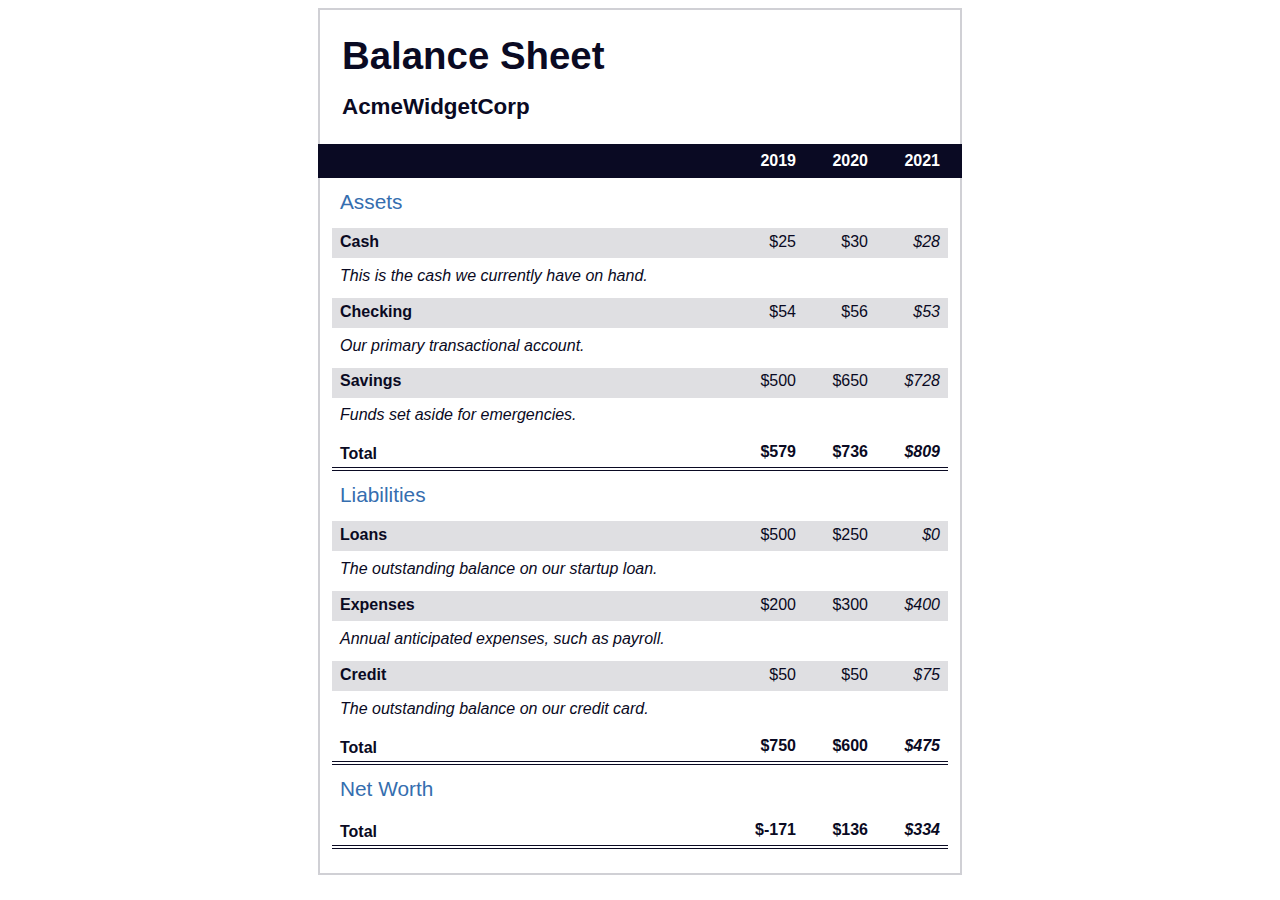
<file: index.html>
<!DOCTYPE html>
<html lang="en">
  <head>
    <meta charset="UTF-8" />
    <meta name="viewport" content="width=device-width, initial-scale=1.0" />
    <title>Balance Sheet</title>
    <link rel="stylesheet" href="./styles.css" />
  </head>
  <body>
    <main>
      <section>
        <h1>
          <span class="flex">
            <span>AcmeWidgetCorp</span>
            <span>Balance Sheet</span>
          </span>
        </h1>
        <div id="years" aria-hidden="true">
          <span class="year">2019</span>
          <span class="year">2020</span>
          <span class="year">2021</span>
        </div>
        <div class="table-wrap">
          <table>
            <caption>
              Assets
            </caption>
            <thead>
              <tr>
                <td></td>
                <th><span class="sr-only year">2019</span></th>
                <th><span class="sr-only year">2020</span></th>
                <th class="current"><span class="sr-only year">2021</span></th>
              </tr>
            </thead>
            <tbody>
              <tr class="data">
                <th>
                  Cash
                  <span class="description"
                    >This is the cash we currently have on hand.</span
                  >
                </th>
                <td>$25</td>
                <td>$30</td>
                <td class="current">$28</td>
              </tr>
              <tr class="data">
                <th>
                  Checking
                  <span class="description"
                    >Our primary transactional account.</span
                  >
                </th>
                <td>$54</td>
                <td>$56</td>
                <td class="current">$53</td>
              </tr>
              <tr class="data">
                <th>
                  Savings
                  <span class="description"
                    >Funds set aside for emergencies.</span
                  >
                </th>
                <td>$500</td>
                <td>$650</td>
                <td class="current">$728</td>
              </tr>
              <tr class="total">
                <th>Total <span class="sr-only">Assets</span></th>
                <td>$579</td>
                <td>$736</td>
                <td class="current">$809</td>
              </tr>
            </tbody>
          </table>
          <table>
            <caption>
              Liabilities
            </caption>
            <thead>
              <tr>
                <td></td>
                <th><span class="sr-only">2019</span></th>
                <th><span class="sr-only">2020</span></th>
                <th><span class="sr-only">2021</span></th>
              </tr>
            </thead>
            <tbody>
              <tr class="data">
                <th>
                  Loans
                  <span class="description"
                    >The outstanding balance on our startup loan.</span
                  >
                </th>
                <td>$500</td>
                <td>$250</td>
                <td class="current">$0</td>
              </tr>
              <tr class="data">
                <th>
                  Expenses
                  <span class="description"
                    >Annual anticipated expenses, such as payroll.</span
                  >
                </th>
                <td>$200</td>
                <td>$300</td>
                <td class="current">$400</td>
              </tr>
              <tr class="data">
                <th>
                  Credit
                  <span class="description"
                    >The outstanding balance on our credit card.</span
                  >
                </th>
                <td>$50</td>
                <td>$50</td>
                <td class="current">$75</td>
              </tr>
              <tr class="total">
                <th>Total <span class="sr-only">Liabilities</span></th>
                <td>$750</td>
                <td>$600</td>
                <td class="current">$475</td>
              </tr>
            </tbody>
          </table>
          <table>
            <caption>
              Net Worth
            </caption>
            <thead>
              <tr>
                <td></td>
                <th><span class="sr-only">2019</span></th>
                <th><span class="sr-only">2020</span></th>
                <th><span class="sr-only">2021</span></th>
              </tr>
            </thead>
            <tbody>
              <tr class="total">
                <th>Total <span class="sr-only">Net Worth</span></th>
                <td>$-171</td>
                <td>$136</td>
                <td class="current">$334</td>
              </tr>
            </tbody>
          </table>
        </div>
      </section>
    </main>
  </body>
</html>
</file>
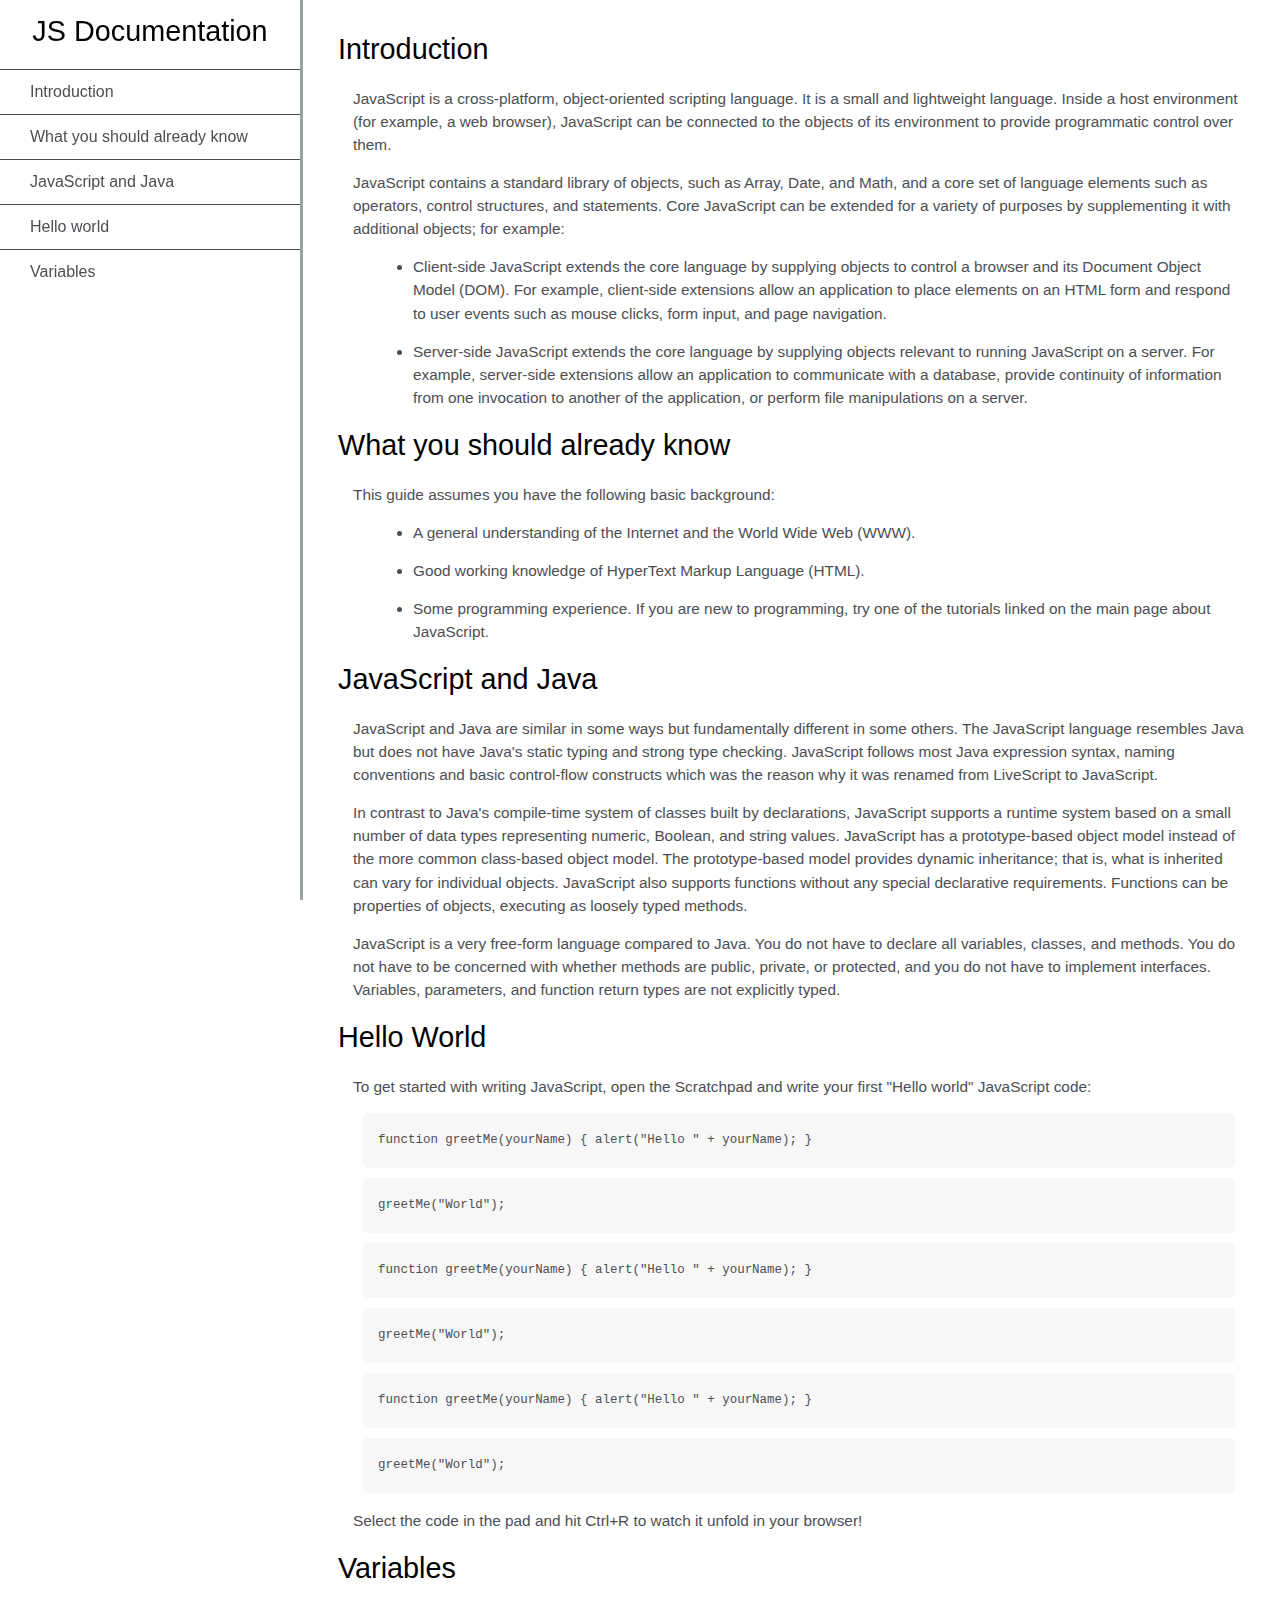
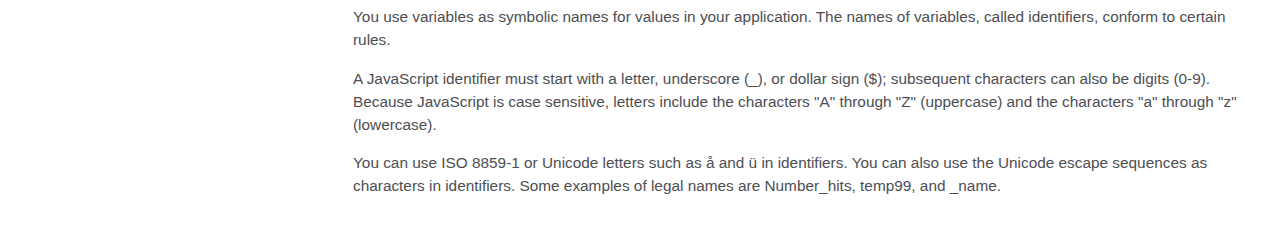
<file: Menu_left/menu_left.html>
<!DOCTYPE html>
<html lang="en">
  <head>
    <title>Documentation</title>
    <meta charset="utf-8" />
    <meta name="viewport" content="width=device-width, initial-scale=1.0" />
    <link rel="stylesheet" href="./style.css" />
  </head>
  <body>
    <nav id="navbar">
      <header>JS Documentation</header>
      <ul>
        <li><a class="nav-link" href="#Introduction">Introduction</a></li>
        <li>
          <a class="nav-link" href="#What_you_should_already_know"
            >What you should already know</a
          >
        </li>
        <li>
          <a class="nav-link" href="#JavaScript_and_Java"
            >JavaScript and Java</a
          >
        </li>
        <li><a class="nav-link" href="#Hello_world">Hello world</a></li>
        <li><a class="nav-link" href="#Variables">Variables</a></li>
      </ul>
    </nav>
    <main id="main-doc">
      <section class="main-section" id="Introduction">
        <header>Introduction</header>
        <article>
          <p>
            JavaScript is a cross-platform, object-oriented scripting language.
            It is a small and lightweight language. Inside a host environment
            (for example, a web browser), JavaScript can be connected to the
            objects of its environment to provide programmatic control over
            them.
          </p>
          <p>
            JavaScript contains a standard library of objects, such as Array,
            Date, and Math, and a core set of language elements such as
            operators, control structures, and statements. Core JavaScript can
            be extended for a variety of purposes by supplementing it with
            additional objects; for example:
          </p>
          <ul>
            <li>
              Client-side JavaScript extends the core language by supplying
              objects to control a browser and its Document Object Model (DOM).
              For example, client-side extensions allow an application to place
              elements on an HTML form and respond to user events such as mouse
              clicks, form input, and page navigation.
            </li>
            <li>
              Server-side JavaScript extends the core language by supplying
              objects relevant to running JavaScript on a server. For example,
              server-side extensions allow an application to communicate with a
              database, provide continuity of information from one invocation to
              another of the application, or perform file manipulations on a
              server.
            </li>
          </ul>
        </article>
      </section>
      <section class="main-section" id="What_you_should_already_know">
        <header>What you should already know</header>
        <article>
          <p>This guide assumes you have the following basic background:</p>
          <ul>
            <li>
              A general understanding of the Internet and the World Wide Web
              (WWW).
            </li>
            <li>Good working knowledge of HyperText Markup Language (HTML).</li>
            <li>
              Some programming experience. If you are new to programming, try
              one of the tutorials linked on the main page about JavaScript.
            </li>
          </ul>
        </article>
      </section>
      <section class="main-section" id="JavaScript_and_Java">
        <header>JavaScript and Java</header>
        <article>
          <p>
            JavaScript and Java are similar in some ways but fundamentally
            different in some others. The JavaScript language resembles Java but
            does not have Java's static typing and strong type checking.
            JavaScript follows most Java expression syntax, naming conventions
            and basic control-flow constructs which was the reason why it was
            renamed from LiveScript to JavaScript.
          </p>
          <p>
            In contrast to Java's compile-time system of classes built by
            declarations, JavaScript supports a runtime system based on a small
            number of data types representing numeric, Boolean, and string
            values. JavaScript has a prototype-based object model instead of the
            more common class-based object model. The prototype-based model
            provides dynamic inheritance; that is, what is inherited can vary
            for individual objects. JavaScript also supports functions without
            any special declarative requirements. Functions can be properties of
            objects, executing as loosely typed methods.
          </p>
          <p>
            JavaScript is a very free-form language compared to Java. You do not
            have to declare all variables, classes, and methods. You do not have
            to be concerned with whether methods are public, private, or
            protected, and you do not have to implement interfaces. Variables,
            parameters, and function return types are not explicitly typed.
          </p>
        </article>
      </section>
      <section class="main-section" id="Hello_world">
        <header>Hello World</header>
        <article>
          <p>
            To get started with writing JavaScript, open the Scratchpad and
            write your first "Hello world" JavaScript code:
          </p>
          <code
            >function greetMe(yourName) { alert("Hello " + yourName); }</code
          >
          <code>greetMe("World");</code>
          <code
            >function greetMe(yourName) { alert("Hello " + yourName); }</code
          >
          <code>greetMe("World");</code>
          <code
            >function greetMe(yourName) { alert("Hello " + yourName); }</code
          >
          <code>greetMe("World");</code>
          <p>
            Select the code in the pad and hit Ctrl+R to watch it unfold in your
            browser!
          </p>
        </article>
      </section>
      <section class="main-section" id="Variables">
        <header>Variables</header>
        <article>
          <p>
            You use variables as symbolic names for values in your application.
            The names of variables, called identifiers, conform to certain
            rules.
          </p>
          <p>
            A JavaScript identifier must start with a letter, underscore (_), or
            dollar sign ($); subsequent characters can also be digits (0-9).
            Because JavaScript is case sensitive, letters include the characters
            "A" through "Z" (uppercase) and the characters "a" through "z"
            (lowercase).
          </p>
          <p>
            You can use ISO 8859-1 or Unicode letters such as å and ü in
            identifiers. You can also use the Unicode escape sequences as
            characters in identifiers. Some examples of legal names are
            Number_hits, temp99, and _name.
          </p>
        </article>
      </section>
    </main>
  </body>
</html>
</file>
<file: styles.css>
span[class~="sr-only"] {
  border: 0 !important;
  clip: rect(1px, 1px, 1px, 1px) !important;
  clip-path: inset(50%) !important;
  -webkit-clip-path: inset(50%) !important;
  height: 1px !important;
  width: 1px !important;
  position: absolute !important;
  overflow: hidden !important;
  white-space: nowrap !important;
  padding: 0 !important;
  margin: -1px !important;
}

html {
  box-sizing: border-box;
}

body {
  font-family: sans-serif;
  color: #0a0a23;
}

h1 {
  max-width: 37.25rem;
  margin: 0 auto;
  padding: 1.5rem 1.25rem;
}

h1 .flex {
  display: flex;
  flex-direction: column-reverse;
  gap: 1rem;
}

h1 .flex span:first-of-type {
  font-size: 0.7em;
}

h1 .flex span:last-of-type {
  font-size: 1.2em;
}

section {
  max-width: 40rem;
  margin: 0 auto;
  border: 2px solid #d0d0d5;
}

#years {
  display: flex;
  justify-content: flex-end;
  position: sticky;
  top: 0;
  background: #0a0a23;
  color: #fff;
  z-index: 999;
  padding: 0.5rem calc(1.25rem + 2px) 0.5rem 0;
  margin: 0 -2px;
}

#years span[class] {
  font-weight: bold;
  width: 4.5rem;
  text-align: right;
}

.table-wrap {
  padding: 0 0.75rem 1.5rem 0.75rem;
}

table {
  border-collapse: collapse;
  border: 0;
  width: 100%;
  position: relative;
  margin-top: 3rem;
}

table caption {
  color: #356eaf;
  font-size: 1.3em;
  font-weight: normal;
  position: absolute;
  top: -2.25rem;
  left: 0.5rem;
}

tbody td {
  width: 100vw;
  min-width: 4rem;
  max-width: 4rem;
}

tbody th {
  width: calc(100% - 12rem);
}

tr[class="total"] {
  border-bottom: 4px double #0a0a23;
  font-weight: bold;
}

tr[class="total"] th {
  text-align: left;
  padding: 0.5rem 0 0.25rem 0.5rem;
}

tr.total td {
  text-align: right;
  padding: 0 0.25rem;
}

tr.total td:nth-of-type(3) {
  padding-right: 0.5rem;
}

tr.total:hover {
  background-color: #99c9ff;
}

td.current {
  font-style: italic;
}

tr.data {
  background-image: linear-gradient(
    to bottom,
    #dfdfe2 1.845rem,
    white 1.845rem
  );
}

tr.data th {
  text-align: left;
  padding-top: 0.3rem;
  padding-left: 0.5rem;
}

tr.data th .description {
  display: block;
  font-weight: normal;
  font-style: italic;
  padding: 1rem 0 0.75rem;
  margin-right: -13.5rem;
}

tr.data td {
  vertical-align: top;
  padding: 0.3rem 0.25rem 0;
  text-align: right;
}

tr.data td:last-of-type {
  padding-right: 0.5rem;
}
</file>
<file: Menu_left/style.css>
html,
body {
  min-width: 290px;
  color: #4d4e53;
  background-color: #ffffff;
  font-family: "Open Sans", Arial, sans-serif;
  line-height: 1.5;
}

#navbar {
  position: fixed;
  min-width: 290px;
  top: 0px;
  left: 0px;
  width: 300px;
  height: 100%;
  border-right: solid;
  border-color: rgba(0, 22, 22, 0.4);
}

header {
  color: black;
  margin: 10px;
  text-align: center;
  font-size: 1.8em;
  font-weight: thin;
}

#main-doc header {
  text-align: left;
  margin: 0px;
}

#navbar ul {
  height: 88%;
  padding: 0;
  overflow-y: auto;
  overflow-x: hidden;
}

#navbar li {
  color: #4d4e53;
  border-top: 1px solid;
  list-style: none;
  position: relative;
  width: 100%;
}

#navbar a {
  display: block;
  padding: 10px 30px;
  color: #4d4e53;
  text-decoration: none;
  cursor: pointer;
}

#main-doc {
  position: absolute;
  margin-left: 310px;
  padding: 20px;
  margin-bottom: 110px;
}

section article {
  color: #4d4e53;
  margin: 15px;
  font-size: 0.96em;
}

section li {
  margin: 15px 0px 0px 20px;
}

code {
  display: block;
  text-align: left;
  white-space: pre-line;
  position: relative;
  word-break: normal;
  word-wrap: normal;
  line-height: 2;
  background-color: #f7f7f7;
  padding: 15px;
  margin: 10px;
  border-radius: 5px;
}

@media only screen and (max-width: 815px) {
  /* For mobile phones: */
  #navbar ul {
    border: 1px solid;
    height: 207px;
  }

  #navbar {
    background-color: white;
    position: absolute;
    top: 0;
    padding: 0;
    margin: 0;
    width: 100%;
    max-height: 275px;
    border: none;
    z-index: 1;
    border-bottom: 2px solid;
  }

  #main-doc {
    position: relative;
    margin-left: 0px;
    margin-top: 300px;
  }
}

@media only screen and (max-width: 400px) {
  #main-doc {
    margin-left: -10px;
  }

  code {
    margin-left: -20px;
    width: 100%;
    padding: 15px;
    padding-left: 10px;
    padding-right: 45px;
    min-width: 233px;
  }
}
</file>
